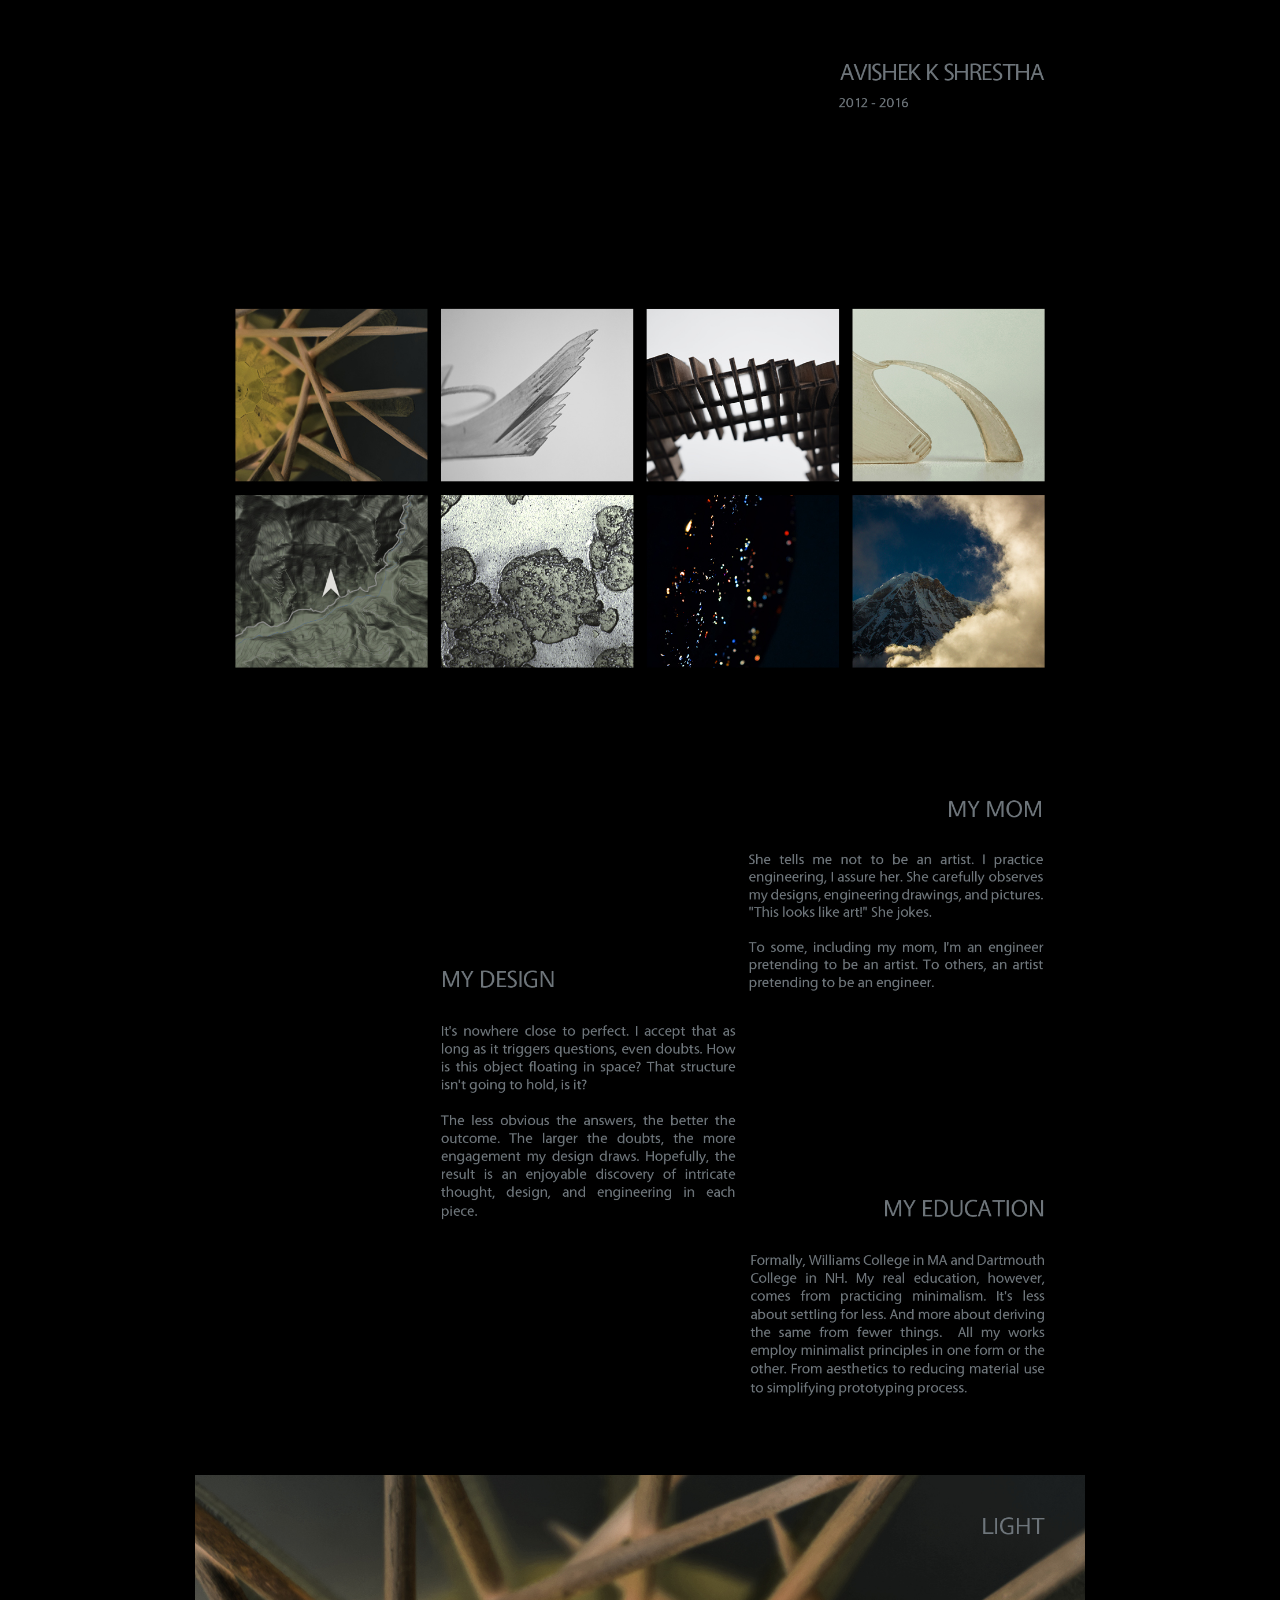
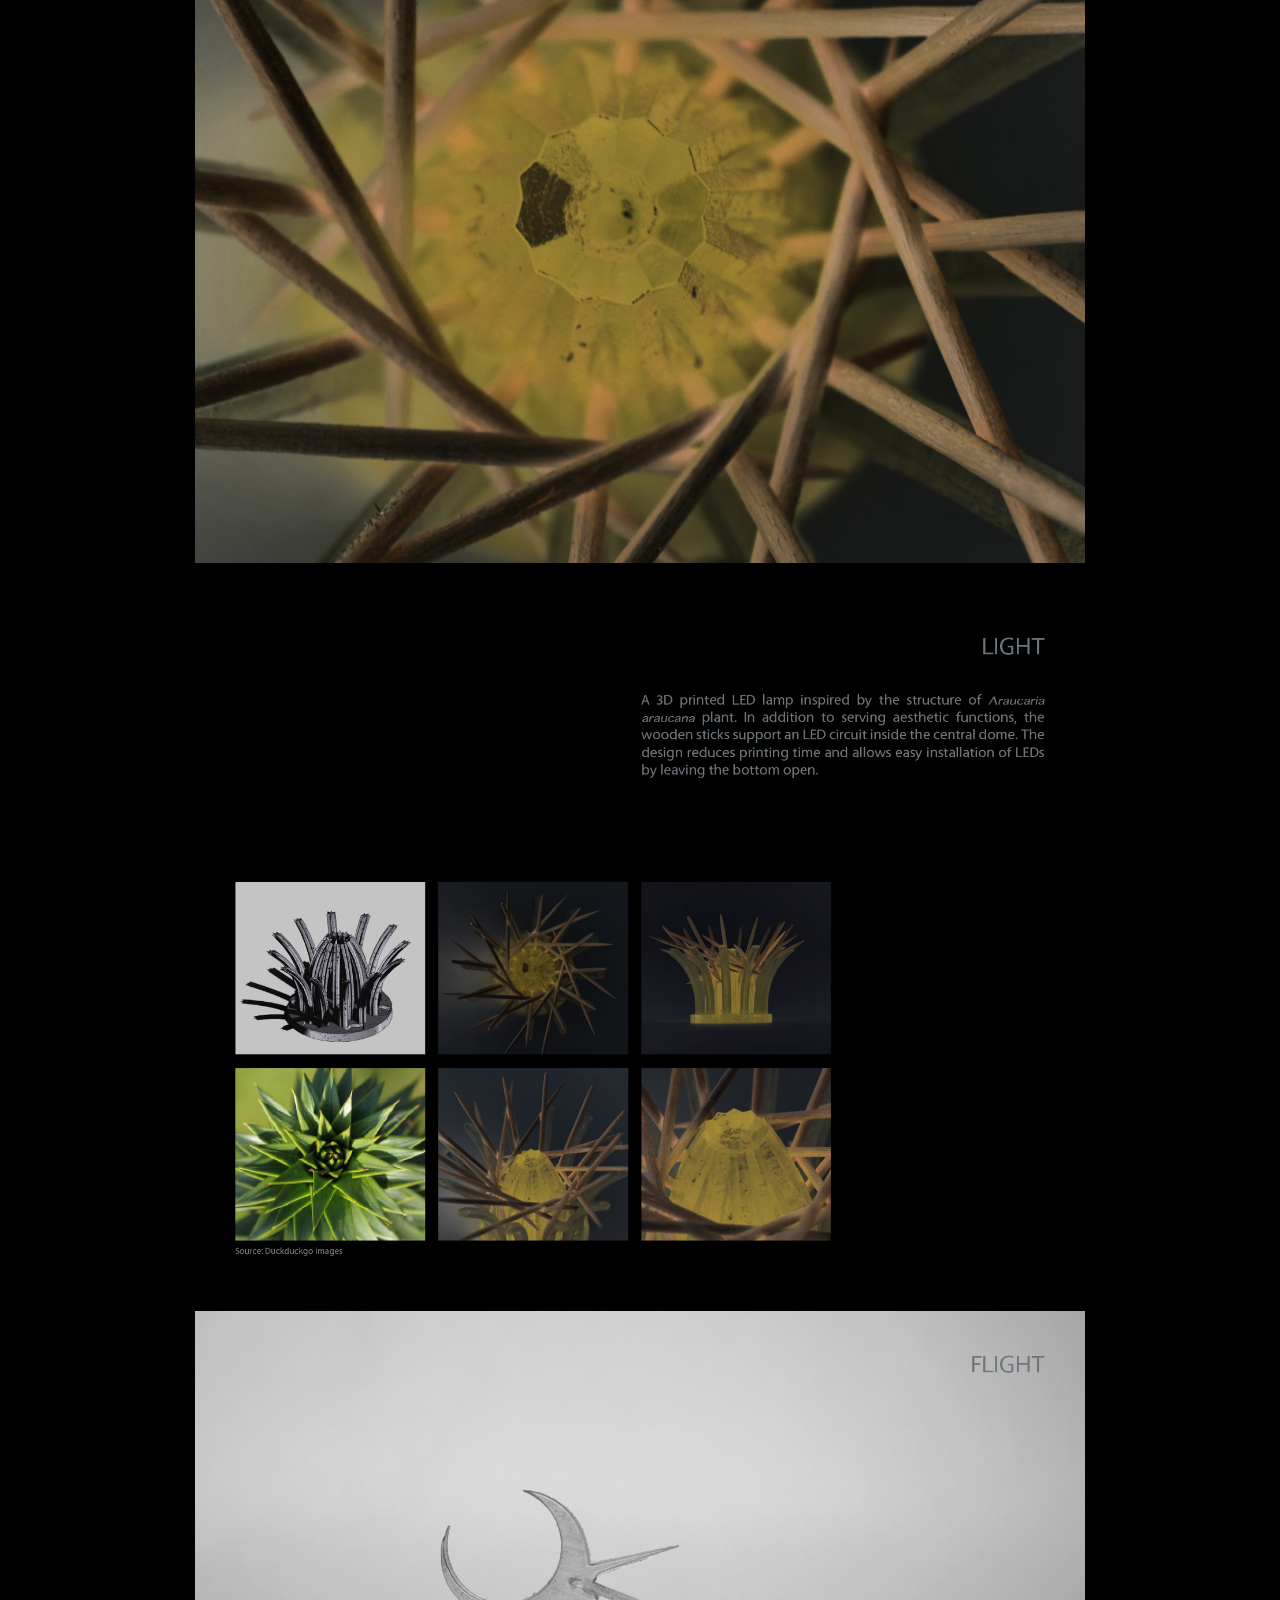
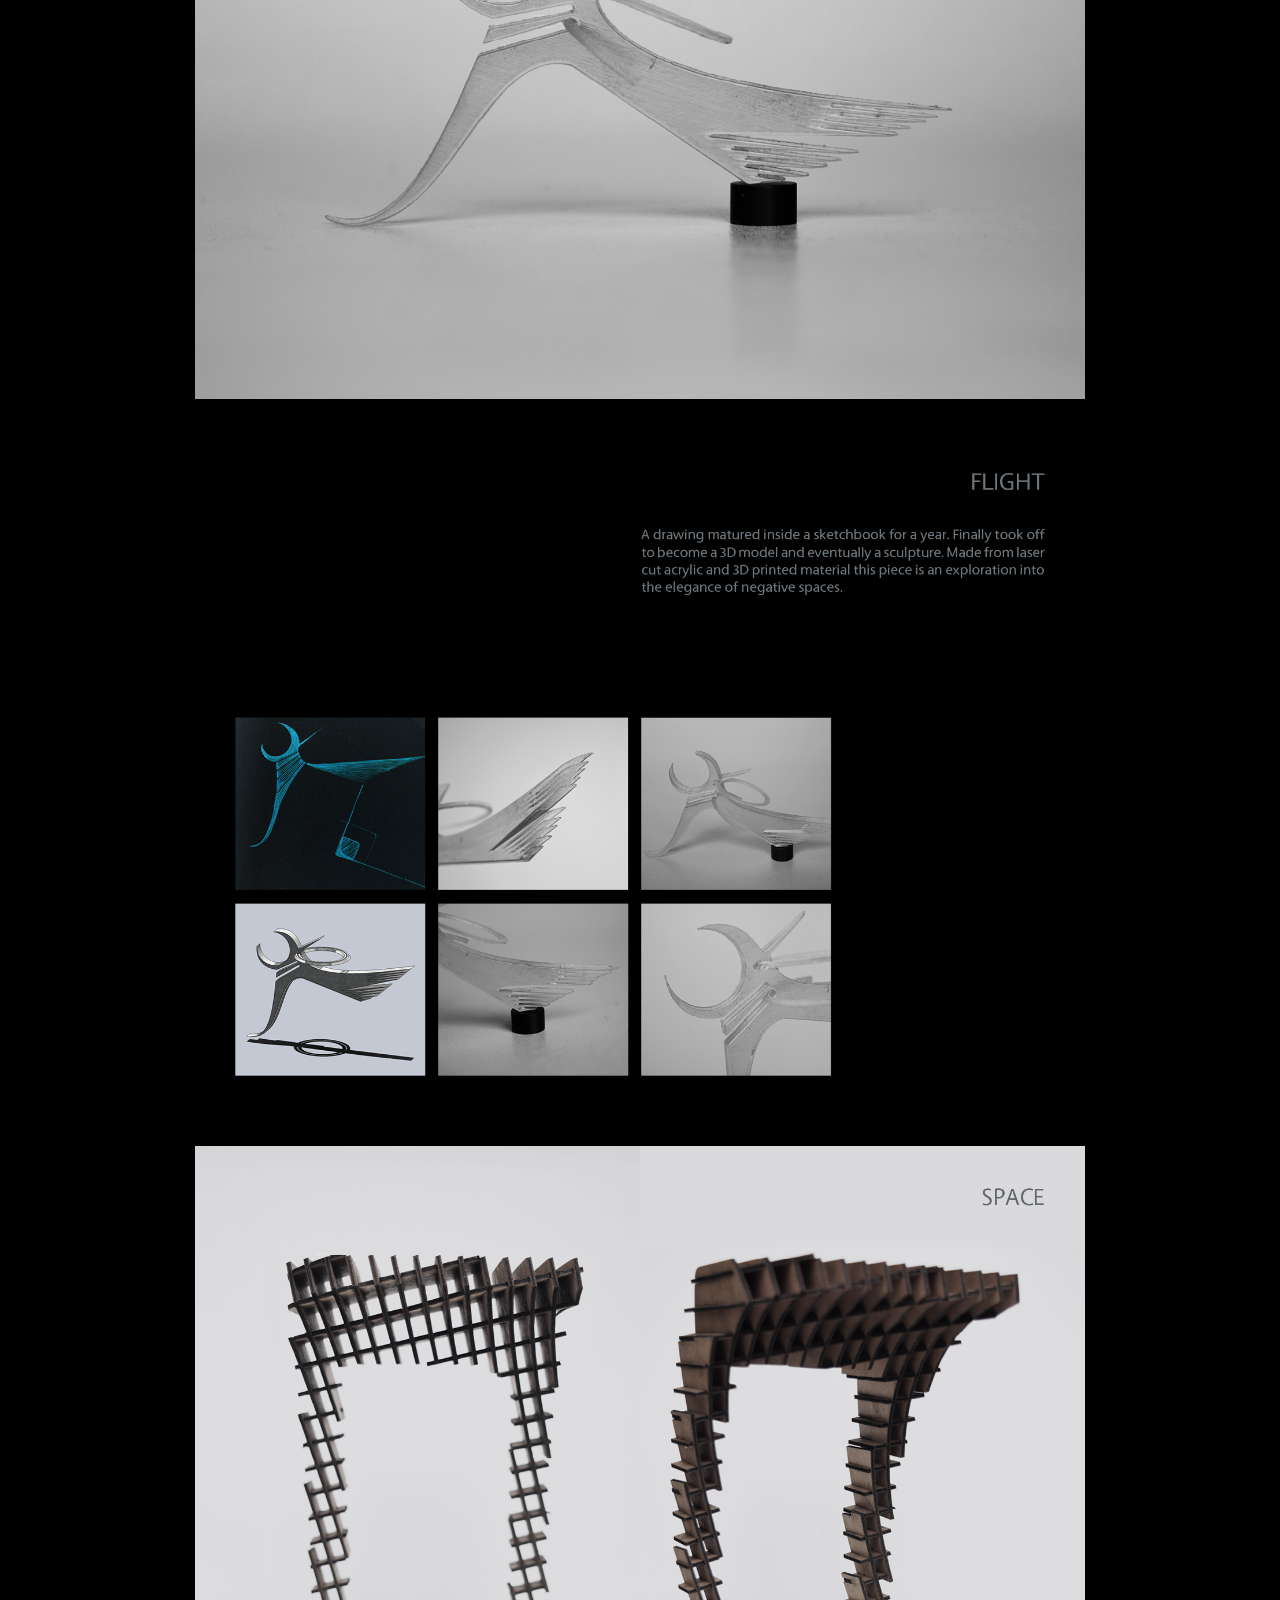
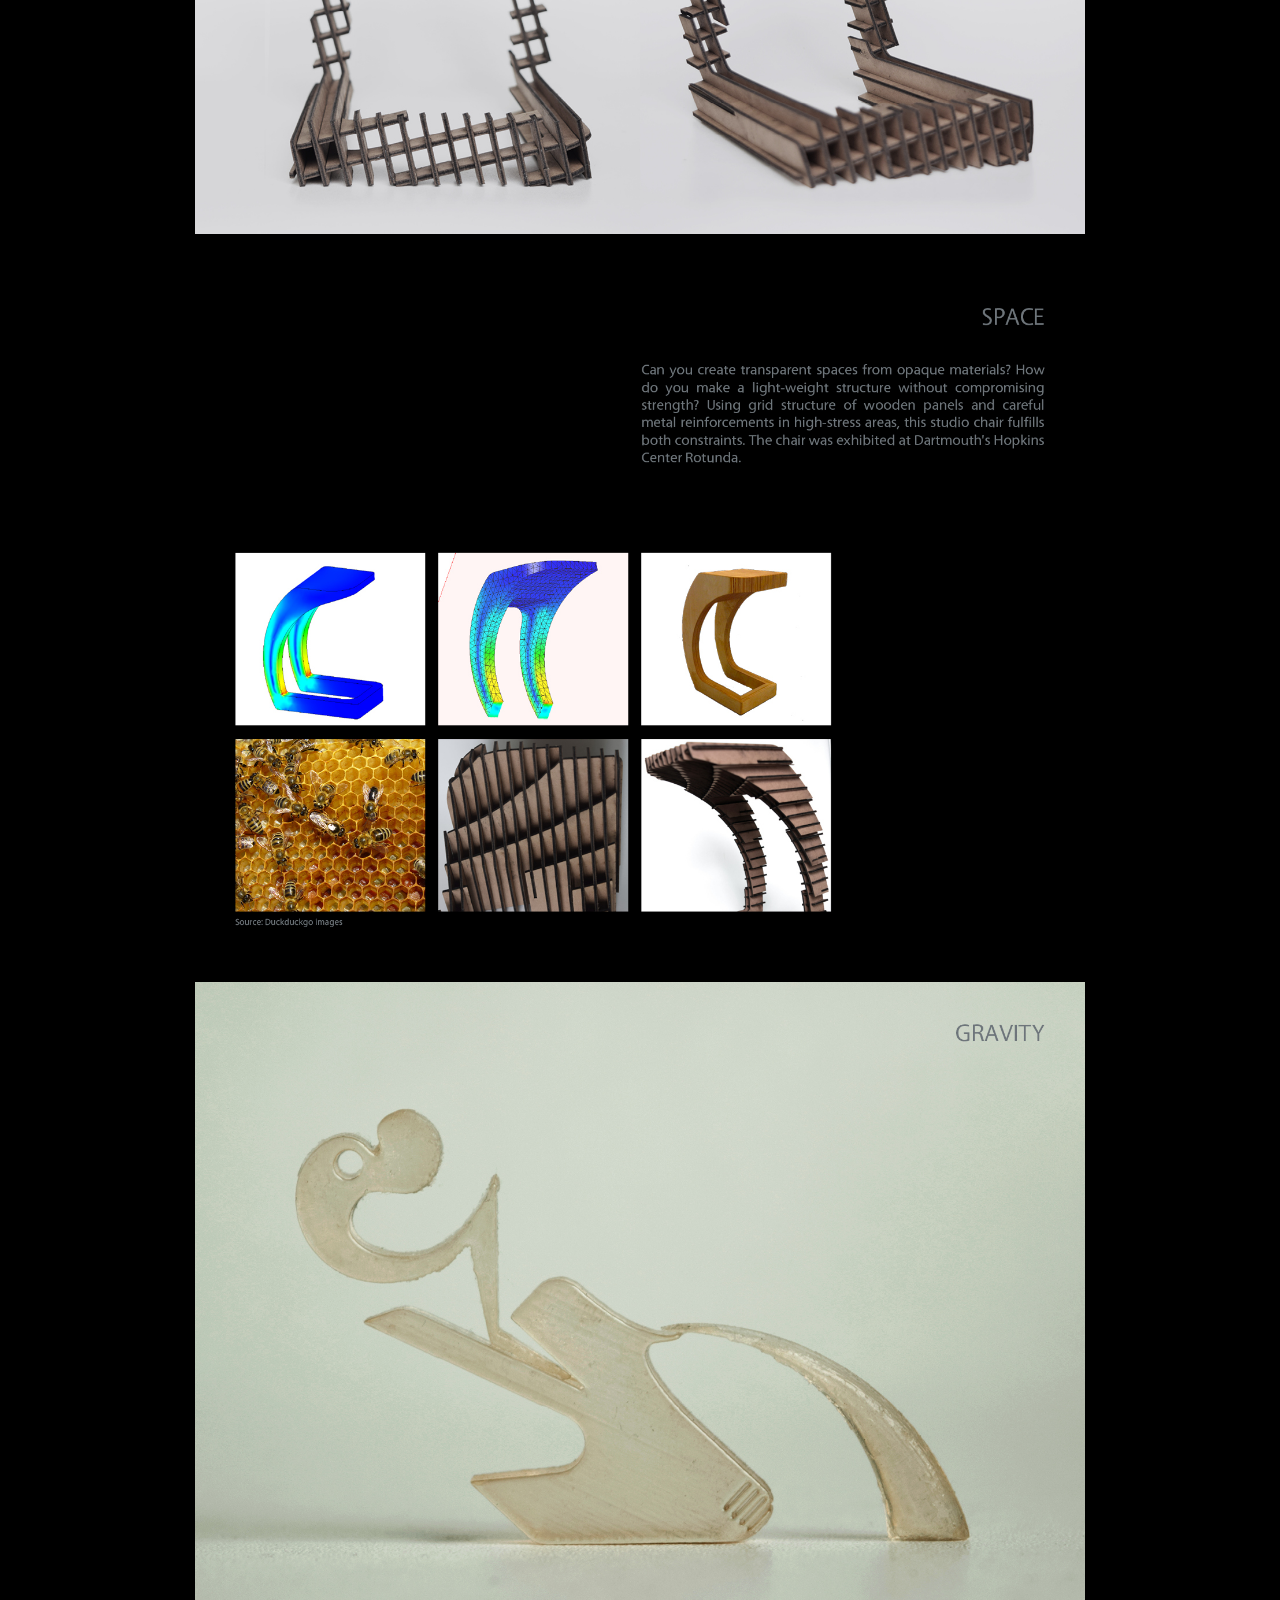
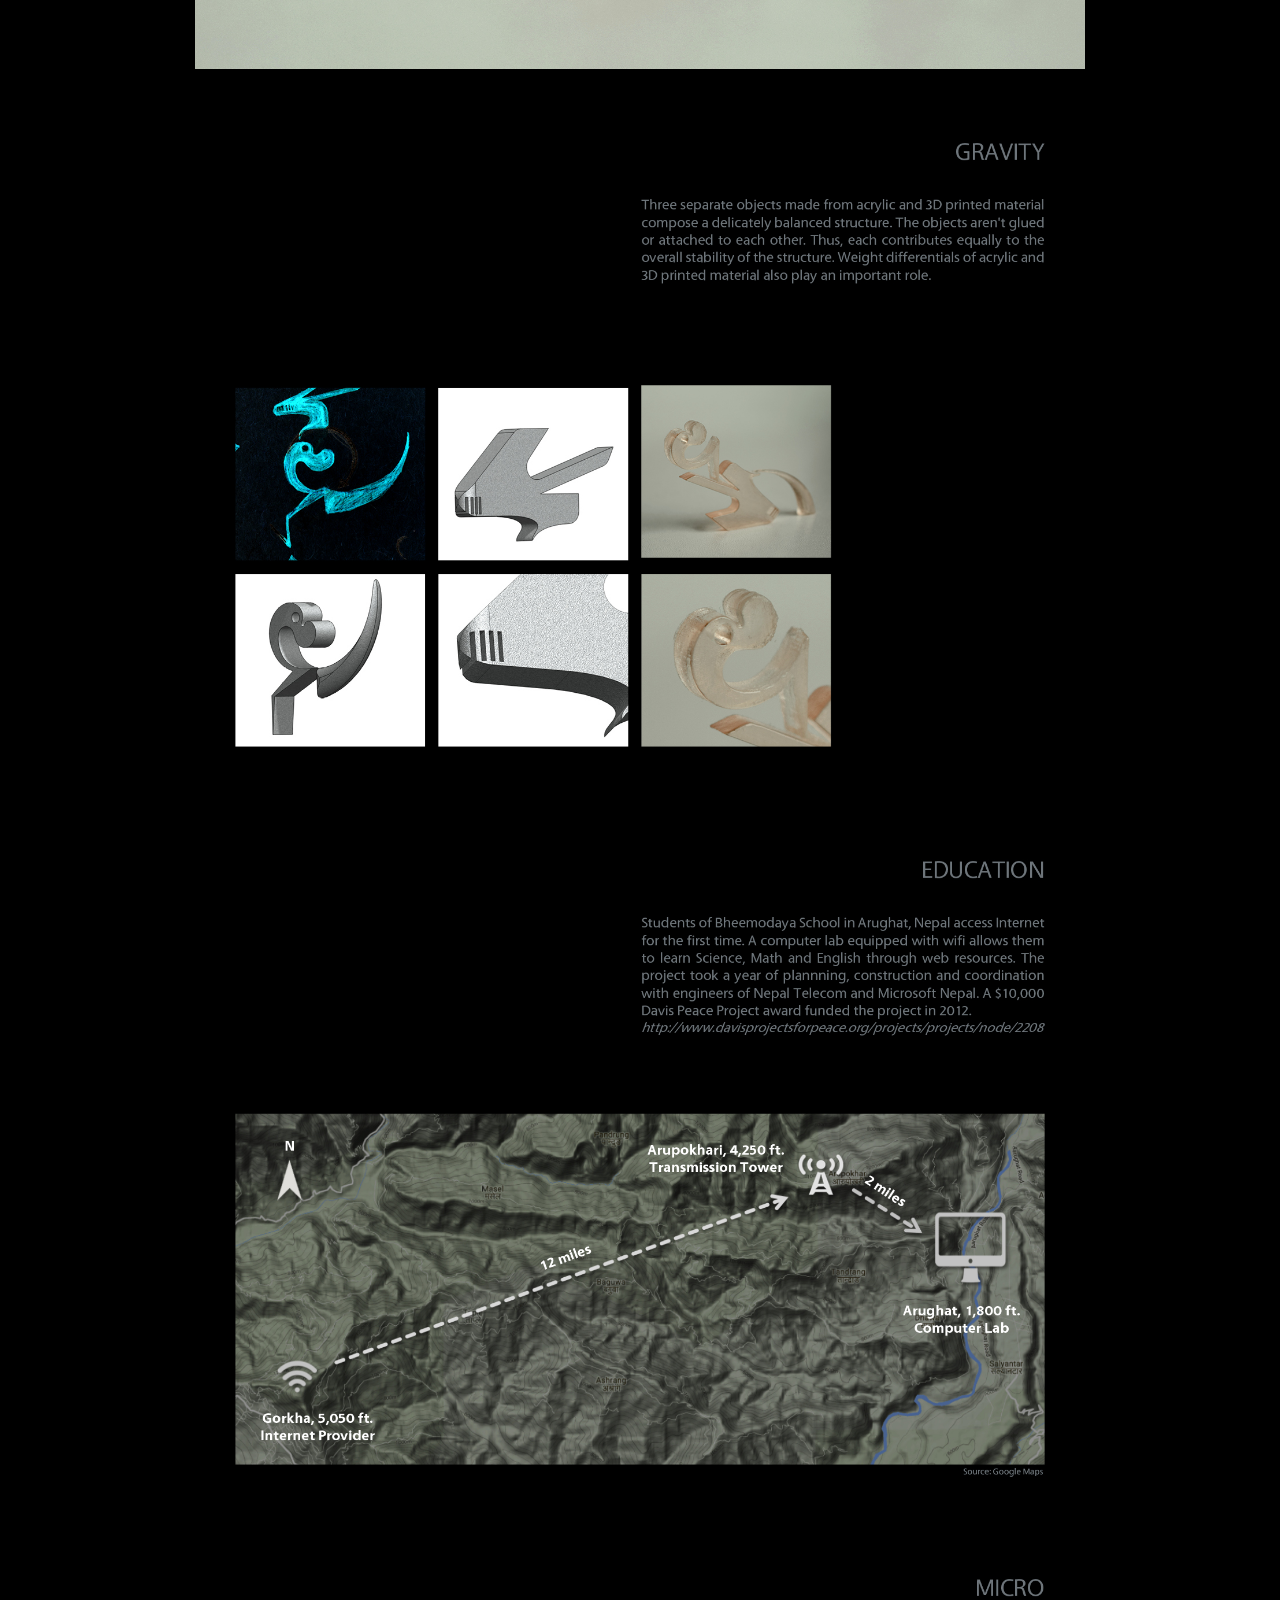
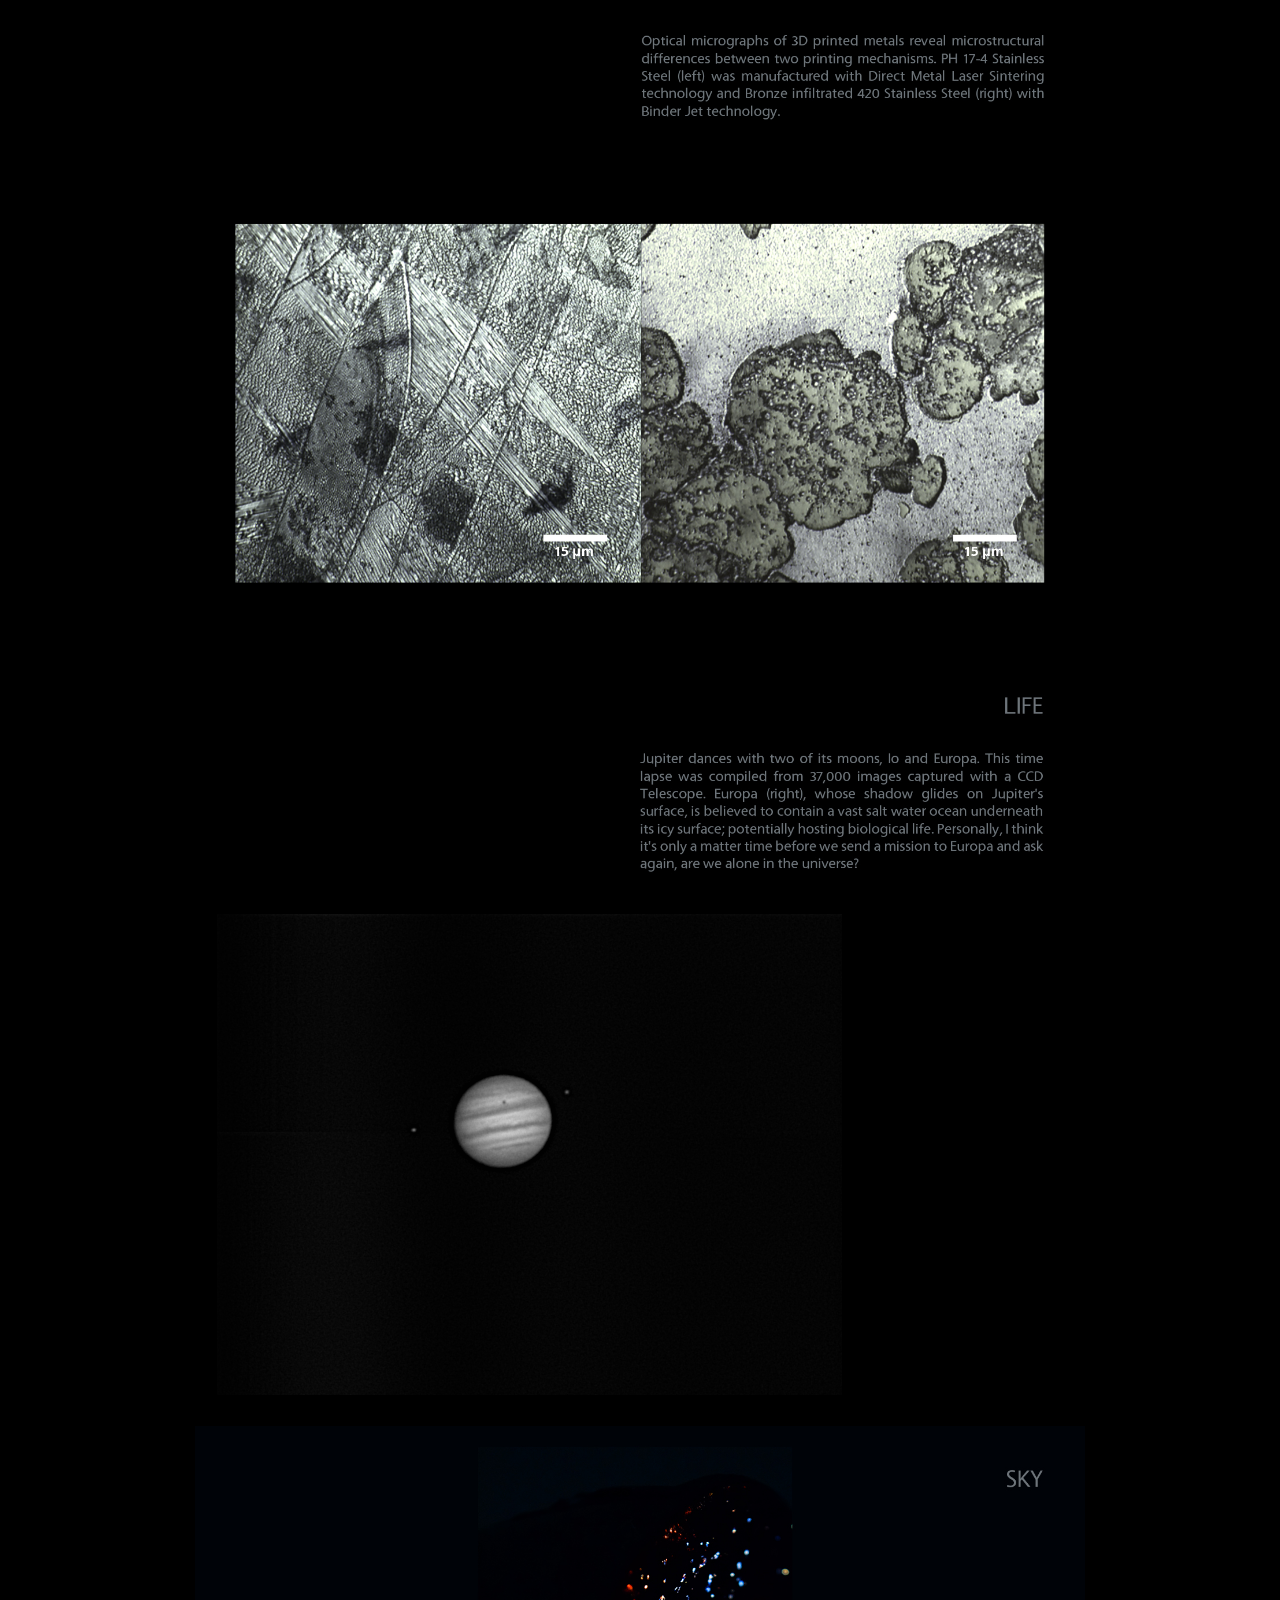
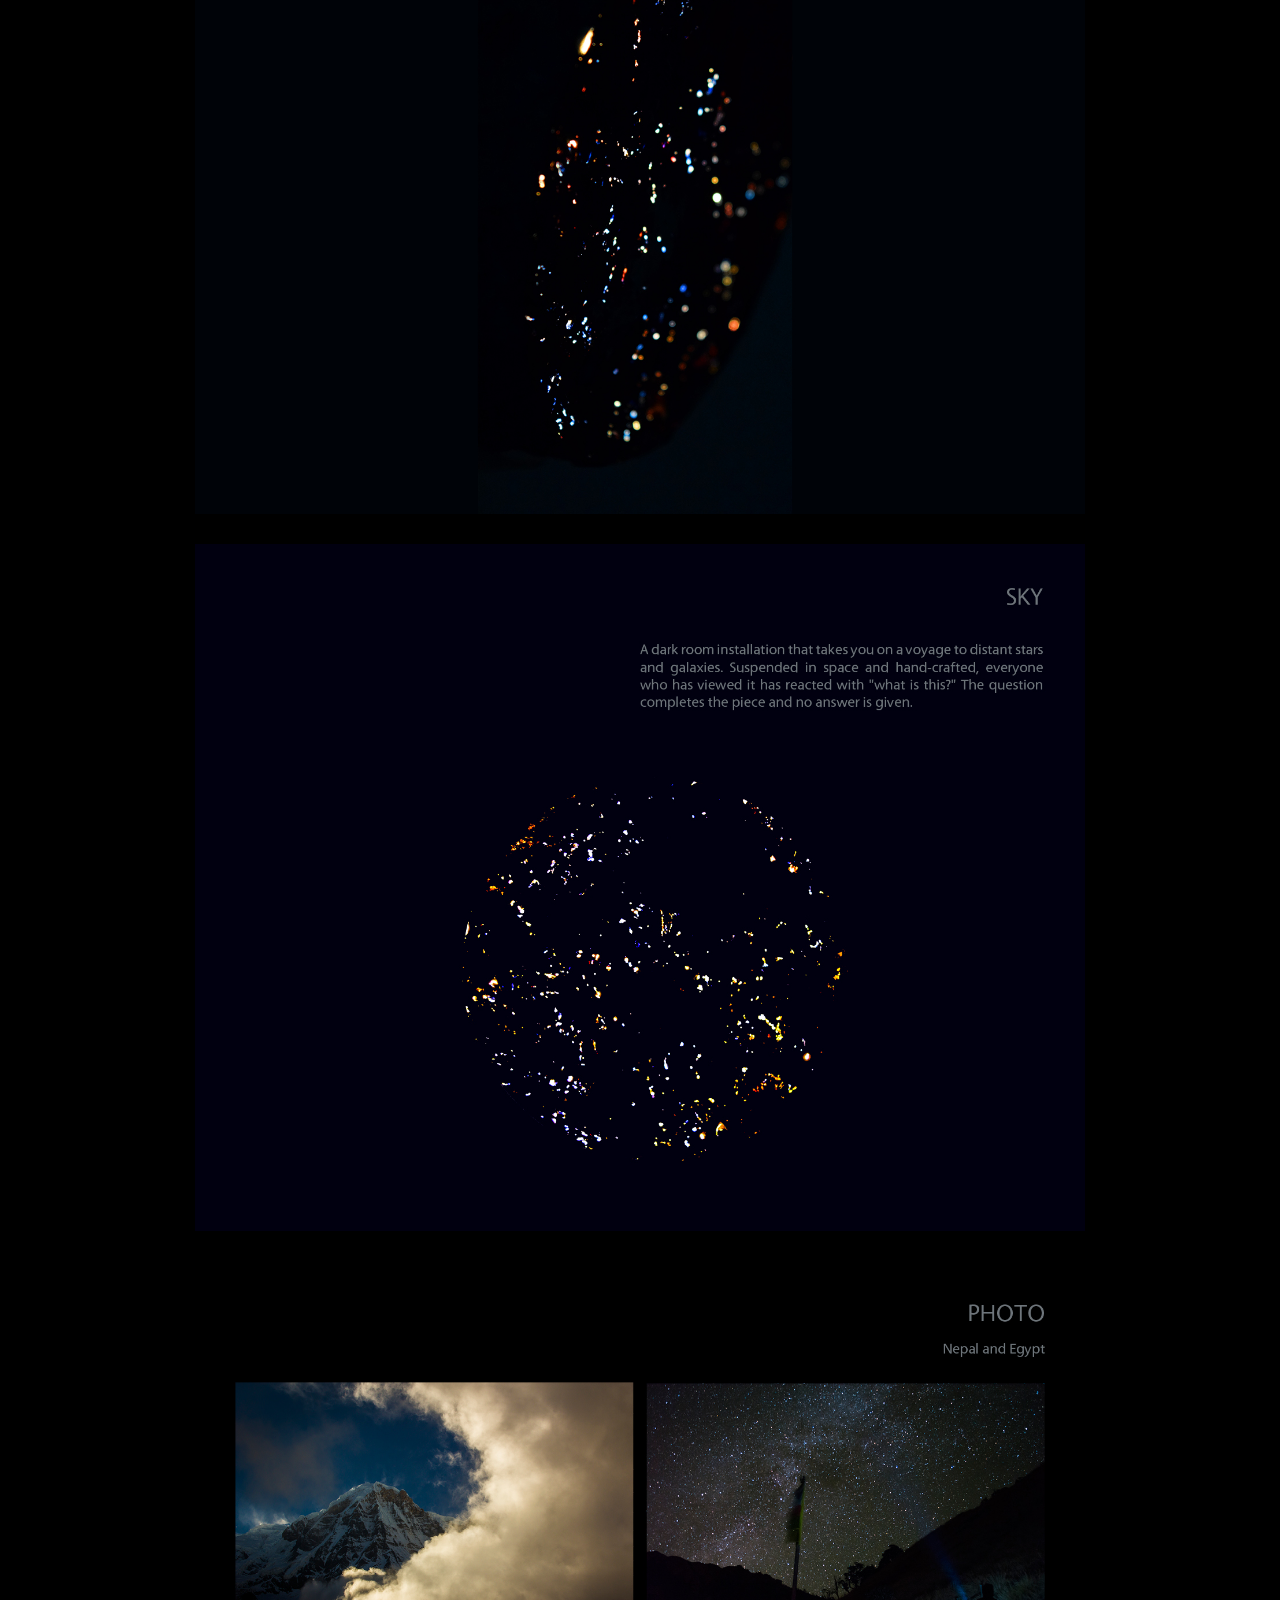
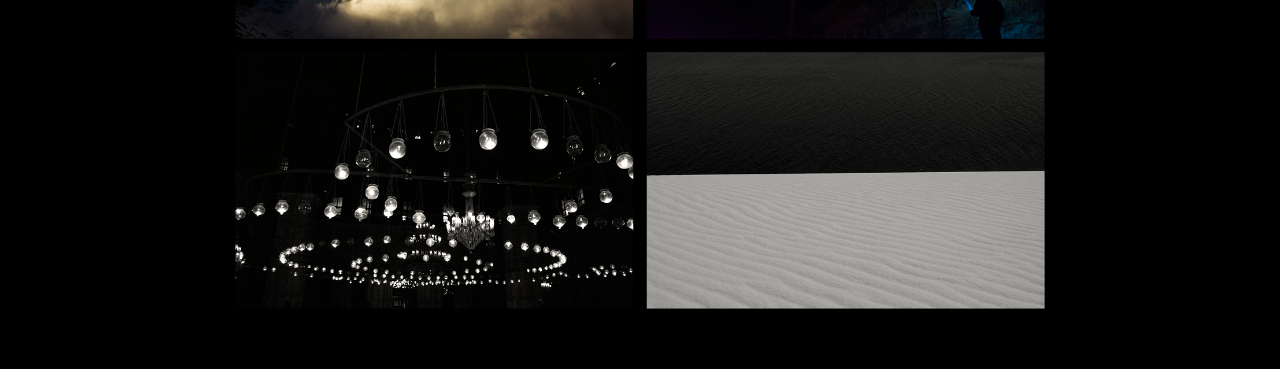
<file: index.html>
<!DOCTYPE html>
<html lang="en">

<head>

    <meta charset="utf-8">
    <meta http-equiv="X-UA-Compatible" content="IE=edge">
    <meta name="viewport" content="width=device-width, initial-scale=1">
    <meta name="description" content="">
    <meta name="author" content="">

    <title>Avishek K Shrestha</title>

    <!-- Bootstrap Core CSS -->
    <link href="css/bootstrap.min.css" rel="stylesheet">

    <!-- Custom CSS -->
    <link href="css/stylish-portfolio.css" rel="stylesheet">

    <!-- Custom Fonts -->
    <link href="font-awesome/css/font-awesome.min.css" rel="stylesheet" type="text/css">
    <link href="https://fonts.googleapis.com/css?family=Source+Sans+Pro:300,400,700,300italic,400italic,700italic" rel="stylesheet" type="text/css">

    <!-- HTML5 Shim and Respond.js IE8 support of HTML5 elements and media queries -->
    <!-- WARNING: Respond.js doesn't work if you view the page via file:// -->
    <!--[if lt IE 9]>
        <script src="https://oss.maxcdn.com/libs/html5shiv/3.7.0/html5shiv.js"></script>
        <script src="https://oss.maxcdn.com/libs/respond.js/1.4.2/respond.min.js"></script>
    <![endif]-->

</head>

<body>

    <!-- Navigation -->
    <!--a id="menu-toggle" href="#" class="btn btn-dark btn-lg toggle"><i class="fa fa-bars"></i></a>
    <nav id="sidebar-wrapper">
        <ul class="sidebar-nav">
            <a id="menu-close" href="#" class="btn btn-light btn-lg pull-right toggle"><i class="fa fa-times"></i></a>
            <li>
                <a href="#top" onclick=$("#menu-close").click();>Home</a>
            </li>
            <li>
                <a href="#about" onclick=$("#menu-close").click();>Profile</a>
            </li>
            <li>
                <a href="contact.html" onclick=$("#menu-close").click();>Contact</a>
            </li>
        </ul>
    </nav-->

    <!-- Portfolio -->
    <section id="portfolio" class="portfolio">
        <div class="container">
            <div class="row">
                <!--div class="col-lg-10 col-lg-offset-1 text-center"-->
                    <!--h2>AVISHEK K SHRESTHA</h2-->
                    
                    <div class="row">
                        <div class="col-md-12"> <!-- make this 3 for 8 boxes -->
                            <div class="portfolio-item">
                                <!--a href="Space.html"-->
                                    <img class="img-portfolio img-responsive" src="img/11.jpg">
                                    
                                <!--/a-->
                            </div>
                            <br>
                        </div>
                        
                         <br>
                        <div class="col-md-12">
                            <div class="portfolio-item">
                                
                                    <img class="img-portfolio img-responsive" src="img/12.jpg">
                                
                            </div>
                        </div>
                        <br>
                        <div class="col-md-12">
                            <div class="portfolio-item">
                                
                                    <img class="img-portfolio img-responsive" src="img/13.jpg">
                               
                            </div>
                        </div>
                        <div class="col-md-12">
                            <div class="portfolio-item">
                                
                                    <img class="img-portfolio img-responsive" src="img/14.jpg">
                                
                            </div>
                        </div>
                        <br>
                        <br>
                        <div class="col-md-12">
                            <div class="portfolio-item">
                                
                                    <img class="img-portfolio img-responsive" src="img/15.jpg">
                                
                            </div>
                        </div>
                        <div class="col-md-12">
                            <div class="portfolio-item">
                                
                                    <img class="img-portfolio img-responsive" src="img/16.jpg">
                                
                            </div>
                        </div>
                        <br>
                        <br>
                        <div class="col-md-12">
                            <div class="portfolio-item">
                                
                                    <img class="img-portfolio img-responsive" src="img/17.jpg">
                                
                            </div>
                        </div>
                        <div class="col-md-12">
                            <div class="portfolio-item">
                                
                                    <img class="img-portfolio img-responsive" src="img/18.jpg">
                                
                            </div>
                        </div>
                        <br>
                        <br>
                        <div class="col-md-12">
                            <div class="portfolio-item">
                                
                                    <img class="img-portfolio img-responsive" src="img/19.jpg">
                                
                            </div>
                        </div>
                        <div class="col-md-12">
                            <div class="portfolio-item">
                                
                                    <img class="img-portfolio img-responsive" src="img/110.jpg">
                                
                            </div>
                        </div>
                        <br>
                        <br>
                        <div class="col-md-12">
                            <div class="portfolio-item">
                                    <img class="img-portfolio img-responsive" src="img/E.jpg">
                            </div>
                        </div>
                      <br>
                      <br>

                        <div class="col-md-12">
                            <div class="portfolio-item">
                                
                                    <img class="img-portfolio img-responsive" src="img/M1.jpg">
                                
                            </div>
                        </div>
                        <br>
                        <br>
                                               <div class="col-md-12"> 
                            <div class="portfolio-item">
                                    <img class="img-portfolio img-responsive" src="img/L.jpg">
                            </div>
                        </div> 
                        <div class="col-md-12"> 
                            <div class="portfolio-item">
                                    <img class="img-portfolio img-responsive" src="img/J.gif">
                            </div>  
                        </div>   
                          <div class="col-md-12">
                            <div class="portfolio-item">
                                
                                    <img class="img-portfolio img-responsive" src="img/111.jpg">
                               
                            </div>
                        </div>  
                        <div class="col-md-12">
                            <div class="portfolio-item">
                                
                                    <img class="img-portfolio img-responsive" src="img/112.jpg">
                                
                            </div>
                        </div>
                        <br>
                        <br>
                        <div class="col-md-12">
                            <div class="portfolio-item">
                                
                                    <img class="img-portfolio img-responsive" src="img/113.jpg">
                               
                            </div>
                        </div>
                        <!--br>
                        <br>
                        <div class="col-md-12">
                            <div class="portfolio-item">
                                
                                    <img class="img-portfolio img-responsive" src="img/114.jpg">
                                
                            </div>
                        </div-->
                    </div>                    
                </div>
                <!-- /.col-lg-10 -->
            </div>
            <!-- /.row -->
        </div>
        <!-- /.container -->
    </section>
    
    <!-- jQuery -->
    <script src="js/jquery.js"></script>

    <!-- Bootstrap Core JavaScript -->
    <script src="js/bootstrap.min.js"></script>

    <!-- Custom Theme JavaScript -->
    <script>
    // Closes the sidebar menu
    $("#menu-close").click(function(e) {
        e.preventDefault();
        $("#sidebar-wrapper").toggleClass("active");
    });
    // Opens the sidebar menu
    $("#menu-toggle").click(function(e) {
        e.preventDefault();
        $("#sidebar-wrapper").toggleClass("active");
    });
    // Scrolls to the selected menu item on the page
    $(function() {
        $('a[href*=#]:not([href=#],[data-toggle],[data-target],[data-slide])').click(function() {
            if (location.pathname.replace(/^\//, '') == this.pathname.replace(/^\//, '') || location.hostname == this.hostname) {
                var target = $(this.hash);
                target = target.length ? target : $('[name=' + this.hash.slice(1) + ']');
                if (target.length) {
                    $('html,body').animate({
                        scrollTop: target.offset().top
                    }, 1000);
                    return false;
                }
            }
        });
    });
    //#to-top button appears after scrolling
    var fixed = false;
    $(document).scroll(function() {
        if ($(this).scrollTop() > 250) {
            if (!fixed) {
                fixed = true;
                // $('#to-top').css({position:'fixed', display:'block'});
                $('#to-top').show("slow", function() {
                    $('#to-top').css({
                        position: 'fixed',
                        display: 'block'
                    });
                });
            }
        } else {
            if (fixed) {
                fixed = false;
                $('#to-top').hide("slow", function() {
                    $('#to-top').css({
                        display: 'none'
                    });
                });
            }
        }
    });
    // Disable Google Maps scrolling
    // See http://stackoverflow.com/a/25904582/1607849
    // Disable scroll zooming and bind back the click event
    var onMapMouseleaveHandler = function(event) {
        var that = $(this);
        that.on('click', onMapClickHandler);
        that.off('mouseleave', onMapMouseleaveHandler);
        that.find('iframe').css("pointer-events", "none");
    }
    var onMapClickHandler = function(event) {
            var that = $(this);
            // Disable the click handler until the user leaves the map area
            that.off('click', onMapClickHandler);
            // Enable scrolling zoom
            that.find('iframe').css("pointer-events", "auto");
            // Handle the mouse leave event
            that.on('mouseleave', onMapMouseleaveHandler);
        }
        // Enable map zooming with mouse scroll when the user clicks the map
    $('.map').on('click', onMapClickHandler);
    </script>

</body>

</html>
</file>
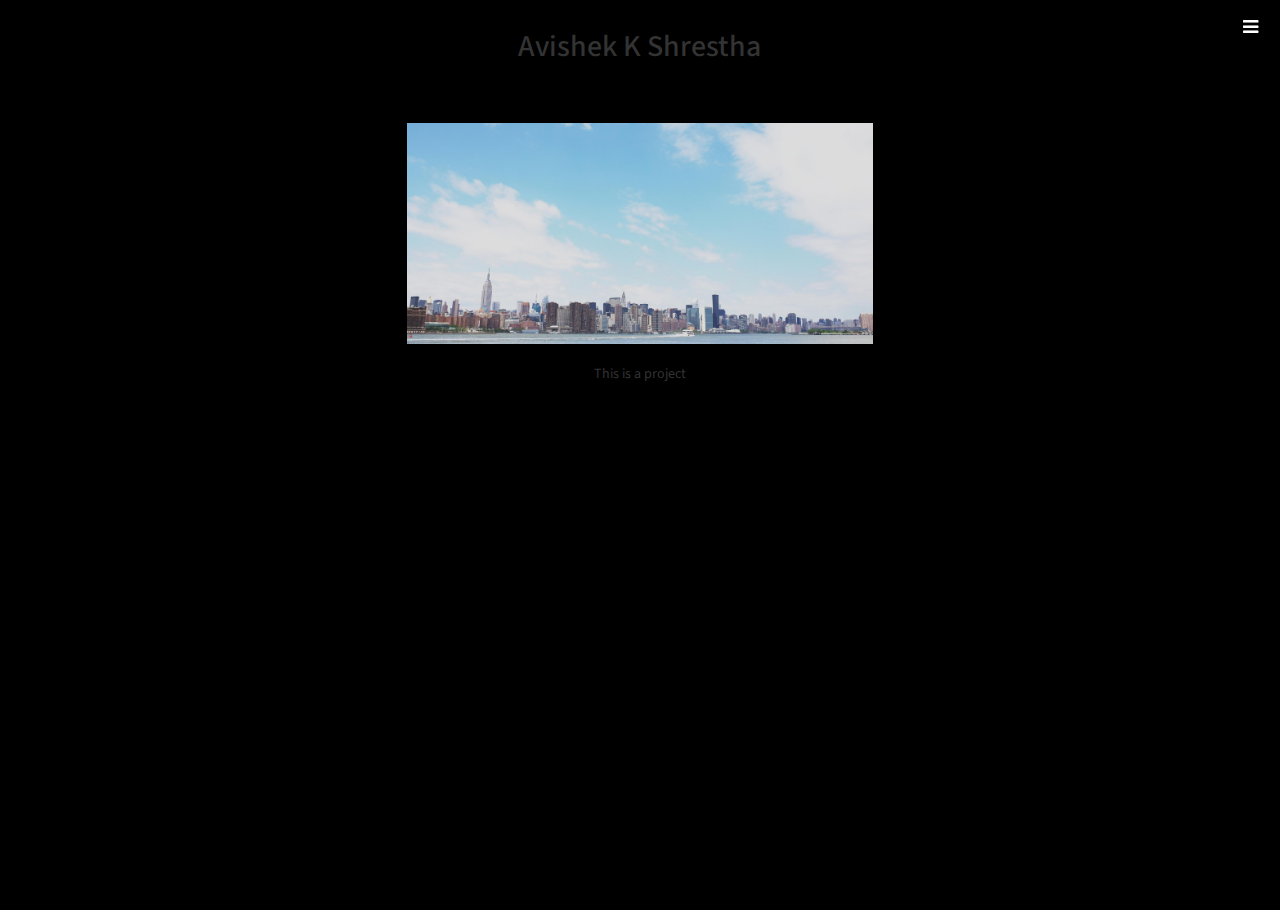
<file: portfolio-item-1 copy 2.html>
<!DOCTYPE html>
<html lang="en">

<head>

    <meta charset="utf-8">
    <meta http-equiv="X-UA-Compatible" content="IE=edge">
    <meta name="viewport" content="width=device-width, initial-scale=1">
    <meta name="description" content="">
    <meta name="author" content="">

    <title>Avishek K Shrestha</title>

    <!-- Bootstrap Core CSS -->
    <link href="css/bootstrap.min.css" rel="stylesheet">

    <!-- Custom CSS -->
    <link href="css/stylish-portfolio.css" rel="stylesheet">

    <!-- Custom Fonts -->
    <link href="font-awesome/css/font-awesome.min.css" rel="stylesheet" type="text/css">
    <link href="https://fonts.googleapis.com/css?family=Source+Sans+Pro:300,400,700,300italic,400italic,700italic" rel="stylesheet" type="text/css">

    <!-- HTML5 Shim and Respond.js IE8 support of HTML5 elements and media queries -->
    <!-- WARNING: Respond.js doesn't work if you view the page via file:// -->
    <!--[if lt IE 9]>
        <script src="https://oss.maxcdn.com/libs/html5shiv/3.7.0/html5shiv.js"></script>
        <script src="https://oss.maxcdn.com/libs/respond.js/1.4.2/respond.min.js"></script>
    <![endif]-->

</head>

<body>

    <!-- Navigation -->
    <a id="menu-toggle" href="#" class="btn btn-dark btn-lg toggle"><i class="fa fa-bars"></i></a>
    <nav id="sidebar-wrapper">
        <ul class="sidebar-nav">
            <a id="menu-close" href="#" class="btn btn-light btn-lg pull-right toggle"><i class="fa fa-times"></i></a>
            <li>
                <a href="#top" onclick=$("#menu-close").click();>Home</a>
            </li>
            <li>
                <a href="#about" onclick=$("#menu-close").click();>Profile</a>
            </li>
            <li>
                <a href="#contact" onclick=$("#menu-close").click();>Contact</a>
            </li>
        </ul>
    </nav>

    <!-- Portfolio -->
    <section id="portfolio" class="portfolio">
        <div class="container">
            <div class="row">
                <div class="col-lg-10 col-lg-offset-1 text-center">
                    <h2>Avishek K Shrestha</h2>
                    <br/>
                    <br/>
                    <div class="row">
                        <div class="col-md-12"> <!-- make this 3 for 8 boxes -->
                            <div class="portfolio-item">
                                <a href="portfolio-item-1.html">
                                    <img class="img-portfolio img-responsive" src="img/bg.jpg">
                                </a>
                            </div>
                        </div>
                        <p>This is a project</p>
                        <br/>
                        <br/>                    
                        <div class="col-md-4">
                            <div class="portfolio-item">
                                <a href="#">
                                    <img class="img-portfolio img-responsive" src="img/portfolio-2.jpg">
                                </a>
                            </div>
                        </div>
                        <div class="col-md-4">
                            <div class="portfolio-item">
                                <a href="#">
                                    <img class="img-portfolio img-responsive" src="img/portfolio-3.jpg">
                                </a>
                            </div>
                        </div>
                        <div class="col-md-4">
                            <div class="portfolio-item">
                                <a href="#">
                                    <img class="img-portfolio img-responsive" src="img/portfolio-4.jpg">
                                </a>
                            </div>
                        </div>
                        <div class="col-md-4">
                            <div class="portfolio-item">
                                <a href="#">
                                    <img class="img-portfolio img-responsive" src="img/portfolio-4.jpg">
                                </a>
                            </div>
                        </div>
                    </div>                    
                </div>
                <!-- /.col-lg-10 -->
            </div>
            <!-- /.row -->
        </div>
        <!-- /.container -->
    </section>
    
    <!-- jQuery -->
    <script src="js/jquery.js"></script>

    <!-- Bootstrap Core JavaScript -->
    <script src="js/bootstrap.min.js"></script>

    <!-- Custom Theme JavaScript -->
    <script>
    // Closes the sidebar menu
    $("#menu-close").click(function(e) {
        e.preventDefault();
        $("#sidebar-wrapper").toggleClass("active");
    });
    // Opens the sidebar menu
    $("#menu-toggle").click(function(e) {
        e.preventDefault();
        $("#sidebar-wrapper").toggleClass("active");
    });
    // Scrolls to the selected menu item on the page
    $(function() {
        $('a[href*=#]:not([href=#],[data-toggle],[data-target],[data-slide])').click(function() {
            if (location.pathname.replace(/^\//, '') == this.pathname.replace(/^\//, '') || location.hostname == this.hostname) {
                var target = $(this.hash);
                target = target.length ? target : $('[name=' + this.hash.slice(1) + ']');
                if (target.length) {
                    $('html,body').animate({
                        scrollTop: target.offset().top
                    }, 1000);
                    return false;
                }
            }
        });
    });
    //#to-top button appears after scrolling
    var fixed = false;
    $(document).scroll(function() {
        if ($(this).scrollTop() > 250) {
            if (!fixed) {
                fixed = true;
                // $('#to-top').css({position:'fixed', display:'block'});
                $('#to-top').show("slow", function() {
                    $('#to-top').css({
                        position: 'fixed',
                        display: 'block'
                    });
                });
            }
        } else {
            if (fixed) {
                fixed = false;
                $('#to-top').hide("slow", function() {
                    $('#to-top').css({
                        display: 'none'
                    });
                });
            }
        }
    });
    // Disable Google Maps scrolling
    // See http://stackoverflow.com/a/25904582/1607849
    // Disable scroll zooming and bind back the click event
    var onMapMouseleaveHandler = function(event) {
        var that = $(this);
        that.on('click', onMapClickHandler);
        that.off('mouseleave', onMapMouseleaveHandler);
        that.find('iframe').css("pointer-events", "none");
    }
    var onMapClickHandler = function(event) {
            var that = $(this);
            // Disable the click handler until the user leaves the map area
            that.off('click', onMapClickHandler);
            // Enable scrolling zoom
            that.find('iframe').css("pointer-events", "auto");
            // Handle the mouse leave event
            that.on('mouseleave', onMapMouseleaveHandler);
        }
        // Enable map zooming with mouse scroll when the user clicks the map
    $('.map').on('click', onMapClickHandler);
    </script>

</body>

</html>
</file>
<file: css/stylish-portfolio.css>
/*!
 * Start Bootstrap - Stylish Portfolio (http://startbootstrap.com/)
 * Copyright 2013-2016 Start Bootstrap
 * Licensed under MIT (https://github.com/BlackrockDigital/startbootstrap/blob/gh-pages/LICENSE)
 */

/* Global Styles */

html,
body {
    background-color: #000000; /*enter hex value for color*/
    width: 100%;
    height: 100%;
}

body {
    font-family: "Source Sans Pro","Helvetica Neue",Helvetica,Arial,sans-serif;
}

.text-vertical-center {
    display: table-cell;
    text-align: center;
    vertical-align: middle;
}

.text-vertical-center h1 {
    margin: 0;
    padding: 0;
    font-size: 4.5em;
    font-weight: 700;
}

/* Custom Button Styles */

.btn-dark {
    border-radius: 0;
    color: #fff;
    background-color: rgba(0,0,0,0.4);
}

.btn-dark:hover,
.btn-dark:focus,
.btn-dark:active {
    color: #fff;
    background-color: rgba(0,0,0,0.7);
}

.btn-light {
    border-radius: 0;
    color: #333;
    background-color: rgb(255,255,255);
}

.btn-light:hover,
.btn-light:focus,
.btn-light:active {
    color: #333;
    background-color: rgba(255,255,255,0.8);
}

/* Custom Horizontal Rule */

hr.small {
    max-width: 100px;
}

/* Side Menu */

#sidebar-wrapper {
    z-index: 1000;
    position: fixed;
    right: 0;
    width: 250px;
    height: 100%;
    transform: translateX(250px);
    overflow-y: auto;
    background: #222;
    -webkit-transition: all 0.4s ease 0s;
    -moz-transition: all 0.4s ease 0s;
    -ms-transition: all 0.4s ease 0s;
    -o-transition: all 0.4s ease 0s;
    transition: all 0.4s ease 0s;
}

.sidebar-nav {
    position: absolute;
    top: 0;
    width: 250px;
    margin: 0;
    padding: 0;
    list-style: none;
}

.sidebar-nav li {
    text-indent: 20px;
    line-height: 40px;
}

.sidebar-nav li a {
    display: block;
    text-decoration: none;
    color: #999;
}

.sidebar-nav li a:hover {
    text-decoration: none;
    color: #fff;
    background: rgba(255,255,255,0.2);
}

.sidebar-nav li a:active,
.sidebar-nav li a:focus {
    text-decoration: none;
}

.sidebar-nav > .sidebar-brand {
    height: 55px;
    font-size: 18px;
    line-height: 55px;
}

.sidebar-nav > .sidebar-brand a {
    color: #999;
}

.sidebar-nav > .sidebar-brand a:hover {
    color: #fff;
    background: none;
}

#menu-toggle {
    z-index: 1;
    position: fixed;
    top: 0;
    right: 0;
}

#sidebar-wrapper.active {
    right: 250px;
    width: 250px;
    -webkit-transition: all 0.4s ease 0s;
    -moz-transition: all 0.4s ease 0s;
    -ms-transition: all 0.4s ease 0s;
    -o-transition: all 0.4s ease 0s;
    transition: all 0.4s ease 0s;
}

.toggle {
    margin: 5px 5px 0 0;
}

/* Header */

.header {
    display: table;
    position: relative;
    width: 100%;
    height: 100%;
    background: url(../img/bg.jpg) no-repeat center center scroll;
    -webkit-background-size: cover;
    -moz-background-size: cover;
    background-size: cover;
    -o-background-size: cover;
}

/* About */

.about {
    padding: 50px 0;
}

/* Services */

.services {
    padding: 50px 0;
}

.service-item {
    margin-bottom: 20px;
}

/* Callout */

.callout {
    display: table;
    width: 100%;
    height: 400px;
    color: #fff;
    background: url(../img/callout.jpg) no-repeat center center scroll;
    -webkit-background-size: cover;
    -moz-background-size: cover;
    background-size: cover;
    -o-background-size: cover;
}

/* Portfolio */

.portfolio {
    padding: 0px 0;
}

.portfolio-item {
    margin-top: 10px;
    margin-bottom: 20px;
}

.img-portfolio {
    margin: 40 auto;
}

.img-portfolio:hover {
    opacity: 1;
}

/* Call to Action */

.call-to-action {
    padding: 50px 0;
}

.call-to-action .btn {
    margin: 10px;
}

/* Map */

.map {
    height: 500px;
}

@media(max-width:768px) {
    .map {
        height: 75%;
    }
}

.map iframe {
    pointer-events: none;
}

/* Footer */

footer {
    padding: 80px 0;
}

#to-top {
  display: none;
  position: fixed;
  bottom: 5px;
  right: 5px;
}
</file>
